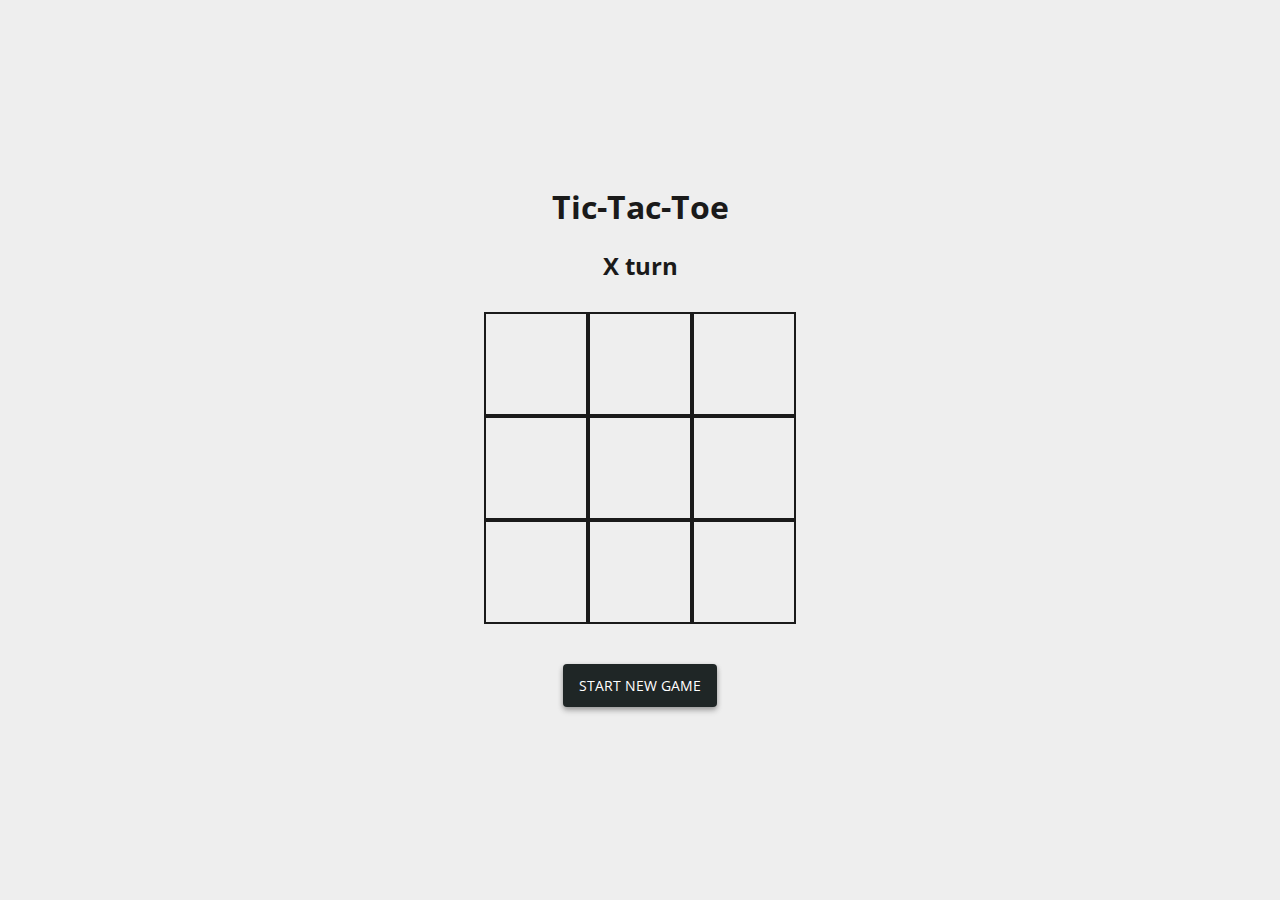
<file: index.html>
<!DOCTYPE html>
<html lang="en">

<head>
    <meta charset="UTF-8">
    <meta name="viewport" content="width=device-width, initial-scale=1.0">
    <link href="https://fonts.googleapis.com/css2?family=Open+Sans&display=swap" rel="stylesheet">
    <link rel="stylesheet" href="style.css">
    <script src="script.js" defer></script>
    <title>Tic-Tac-Toe</title>
</head>

<body>
    <div class="tictactoe">
        <h1>Tic-Tac-Toe</h1>
        <h2 class="turnIndicator">X turn</h2>

        <div class="board">
            <div class="square">
                <div class="outline"></div>
                <div class="foreground"></div>
            </div>
            <div class="square">
                <div class="outline"></div>
                <div class="foreground"></div>
            </div>
            <div class="square">
                <div class="outline"></div>
                <div class="foreground"></div>
            </div>
            <div class="square">
                <div class="outline"></div>
                <div class="foreground"></div>
            </div>
            <div class="square">
                <div class="outline"></div>
                <div class="foreground"></div>
            </div>
            <div class="square">
                <div class="outline"></div>
                <div class="foreground"></div>
            </div>
            <div class="square">
                <div class="outline"></div>
                <div class="foreground"></div>
            </div>
            <div class="square">
                <div class="outline"></div>
                <div class="foreground"></div>
            </div>
            <div class="square">
                <div class="outline"></div>
                <div class="foreground"></div>
            </div>
        </div>

        <button class="newGame"> START NEW GAME</button>
    </div>
</body>

</html>
</file>
<file: style.css>
html {
    box-sizing: border-box;
    -webkit-box-sizing: border-box;
    -moz-box-sizing: border-box;
    background-color: #eee;
    color: #1a1a1a;
    font-family: 'Open Sans', sans-serif;
  }
  
  
  
  body {
    display: grid;
    justify-content: center;
    align-items: center;
    min-height: 95vh;
    text-align: center;
  }
  
  .board {
    display: grid;
    grid-template-columns: repeat(3, auto);
    margin: 30px auto 40px auto;
  }
  
  .square {
    width: 100px;
    height: 100px;
    border: 2px solid #1a1a1a;
    transition: 0.2s ease-out;
    cursor: pointer;
    position: relative;
  }
  
   
   

  /* display outline and foreground overlapping and center contents */
  
  .square .outline {
    position: absolute;
    display: flex;
    justify-content: center;
    align-items: center;
    height: 100px;
    width: 100px;
  }
  
  .square .foreground {
    position: absolute;
    display: flex;
    justify-content: center;
    align-items: center;
    height: 100px;
    width: 100px;
  }
  
  /* outline and foreground of a square with X */
  
  .square.X .outline:before {
    content: "";
    background: #1a1a1a;
    width: 14px;
    height: 58px;
    position: absolute;
    transform: rotate(45deg);
    z-index: 2;
  }
  
  .square.X .outline:after {
    content: "";
    background: #1a1a1a;
    width: 14px;
    height: 58px;
    position: absolute;
    transform: rotate(-45deg);
    z-index: 2;
  }
  
  .square.X .foreground:before {
    content: "";
    /* background: #f03a17; */
    width: 8px;
    height: 52px;
    position: absolute;
    transform: rotate(45deg);
    z-index: 3;
  }
  
   
    
  /* outline and foreground of a square with O */
  
  .square.O .outline:before {
    content: "";
    background: transparent;
    width: 58px;
    height: 58px;
    position: absolute;
    border-radius: 50%;
    border: 14px solid #1a1a1a;
    z-index: 2;
  }
  
  
  
  
  /*  start new game button */
  
  button {
    background-color: #1f2626;
    font-family: 'Open Sans', sans-serif;
    font-size: 14px;
    color: white;
    border: none;
    padding: 12px 16px;
    border-radius: 4px;
    box-shadow: 0 4px 6px rgba(0, 0, 0, 0.16), 0 2px 5px rgba(0, 0, 0, 0.26);
    transition: 0.2s ease-out;
    cursor: pointer;
  }
</file>
